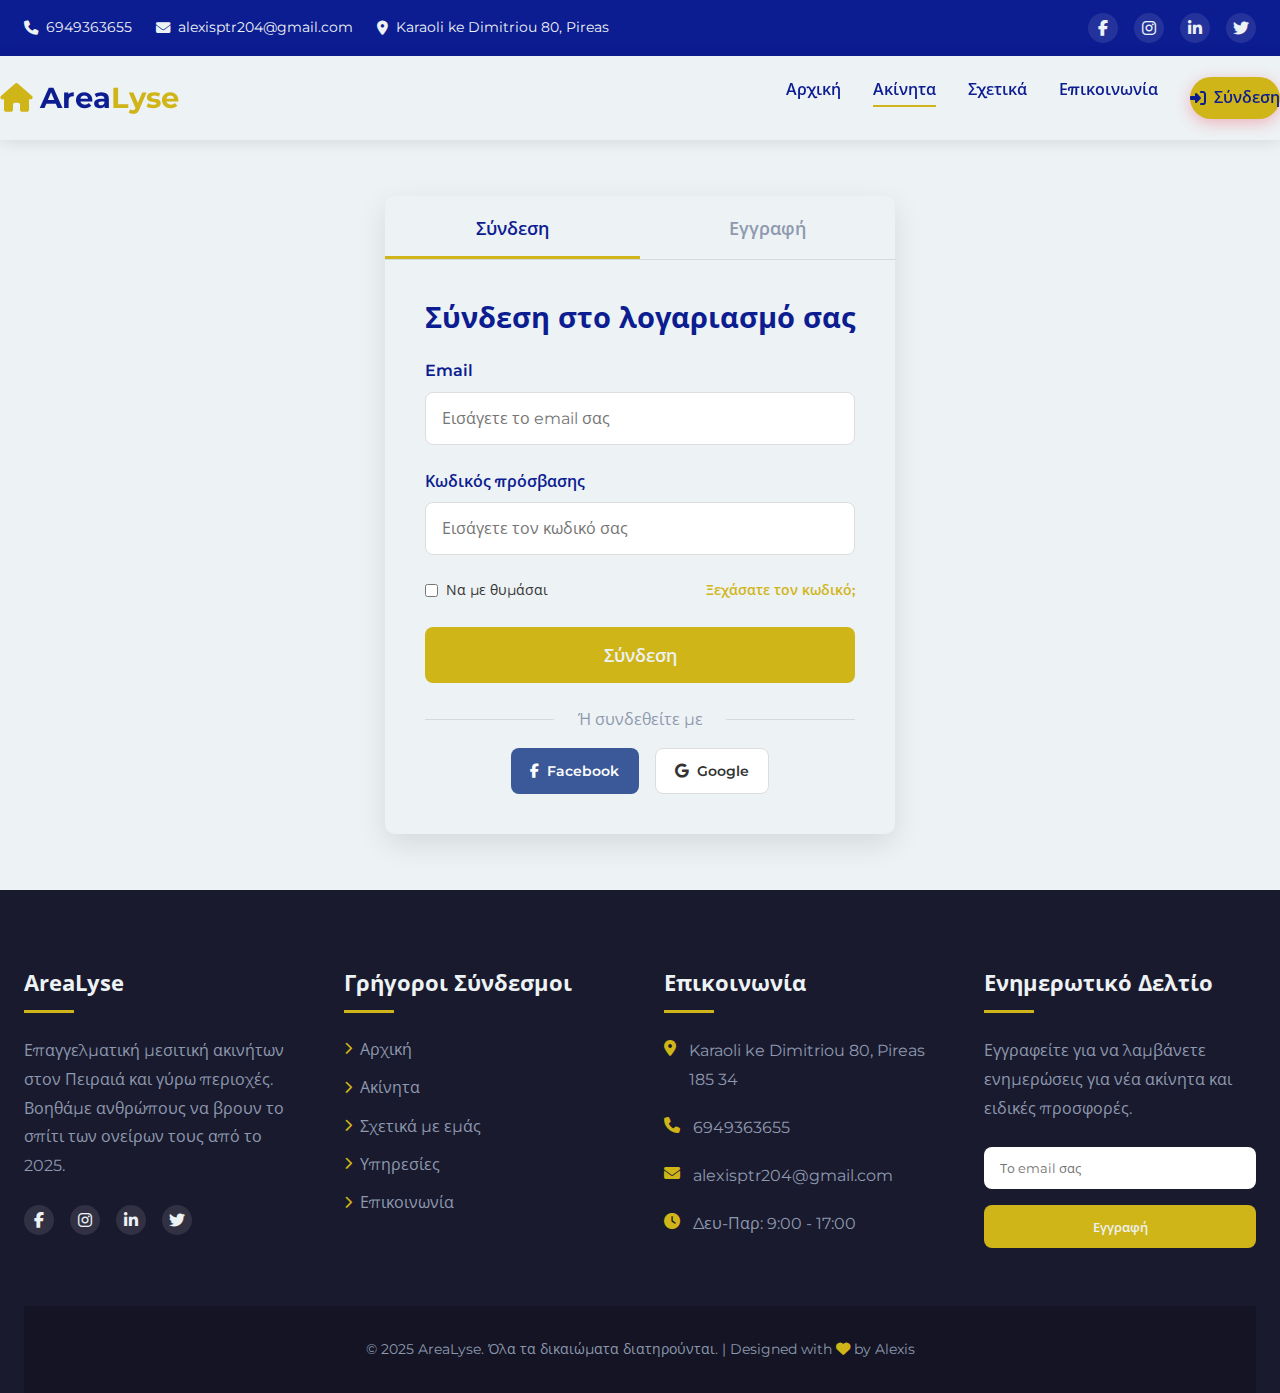
<file: frontend/html/login.html>
<!DOCTYPE html>
<html lang="el">
<head>
    <meta charset="UTF-8">
    <meta name="viewport" content="width=device-width, initial-scale=1.0">
    <meta name="description" content="Prime Properties - Βρείτε το ιδανικό σας σπίτι. Επαγγελματική μεσιτική για αγορά, πώληση και ενοικίαση ακινήτων.">
    <title>Prime Properties | Σύνδεση/Εγγραφή</title>
    <link rel="stylesheet" href="https://cdnjs.cloudflare.com/ajax/libs/font-awesome/6.4.0/css/all.min.css">
    <link rel="preconnect" href="https://fonts.googleapis.com">
    <link rel="preconnect" href="https://fonts.gstatic.com" crossorigin>
    <link href="https://fonts.googleapis.com/css2?family=Montserrat:wght@300;400;500;600;700&family=Open+Sans:wght@400;600;700&display=swap" rel="stylesheet">
    <link rel="stylesheet" href="../css/login.css">
</head>
<body>
    <!-- Top Bar -->
    <div class="top-bar">
        <div class="container top-bar-container">
            <div class="contact-info">
                <a href="tel:+306949363655"><i class="fas fa-phone"></i> 6949363655</a>
                <a href="mailto:alexisptr204@gmail.com"><i class="fas fa-envelope"></i> alexisptr204@gmail.com</a>
                <a href="https://maps.google.com/?q=Karaoli ke Dimitriou 80, Pireas 185 34" target="_blank"><i class="fas fa-map-marker-alt"></i> Karaoli ke Dimitriou 80, Pireas</a>
            </div>
            <div class="social-links">
                <a href="#" aria-label="Facebook"><i class="fab fa-facebook-f"></i></a>
                <a href="#" aria-label="Instagram"><i class="fab fa-instagram"></i></a>
                <a href="#" aria-label="LinkedIn"><i class="fab fa-linkedin-in"></i></a>
                <a href="#" aria-label="Twitter"><i class="fab fa-twitter"></i></a>
            </div>
        </div>
    </div>
    
    <!-- Main Navigation -->
    <nav class="main-nav">
        <div class="container nav-container">
            <a href="index.html" class="logo"><i class="fas fa-home"></i>Area<span>Lyse</span></a>
            <ul class="nav-links">
                <li><a href="homepage.html">Αρχική</a></li>
                <li><a href="properties.html" class="active">Ακίνητα</a></li>
                <li><a href="#">Σχετικά</a></li>
                <li><a href="#">Επικοινωνία</a></li>
                <li><a href="login.html" class="cta-button"><i class="fas fa-sign-in-alt"></i> Σύνδεση</a></li>
            </ul>
            <button class="mobile-menu-button" aria-label="Toggle menu">
                <i class="fas fa-bars"></i>
            </button>
        </div>
    </nav>
    
    <!-- Main Content -->
    <main class="main-content">
        <div class="container">
            <div class="auth-container fade-in">
                <div class="auth-tabs">
                    <button class="tab-button active" data-tab="login">Σύνδεση</button>
                    <button class="tab-button" data-tab="signup">Εγγραφή</button>
                </div>
                
                <!-- Login Form -->
                <div class="auth-form active" id="login">
                    <h2>Σύνδεση στο λογαριασμό σας</h2>
                    <form>
                        <div class="form-group">
                            <label for="login-email">Email</label>
                            <input type="email" id="login-email" placeholder="Εισάγετε το email σας" required>
                        </div>
                        <div class="form-group">
                            <label for="login-password">Κωδικός πρόσβασης</label>
                            <input type="password" id="login-password" placeholder="Εισάγετε τον κωδικό σας" required>
                        </div>
                        <div class="form-options">
                            <label>
                                <input type="checkbox"> Να με θυμάσαι
                            </label>
                            <a href="#">Ξεχάσατε τον κωδικό;</a>
                        </div>
                        <button type="submit" class="submit-button">Σύνδεση</button>
                    </form>
                    <div class="social-login">
                        <p>Ή συνδεθείτε με</p>
                        <div class="social-buttons">
                            <button class="social-button facebook"><i class="fab fa-facebook-f"></i> Facebook</button>
                            <button class="social-button google"><i class="fab fa-google"></i> Google</button>
                        </div>
                    </div>
                </div>
                
                <!-- Signup Form -->
                <div class="auth-form" id="signup">
                    <h2>Δημιουργία λογαριασμού</h2>
                    <form>
                        <div class="form-group">
                            <label for="signup-name">Ονοματεπώνυμο</label>
                            <input type="text" id="signup-name" placeholder="Εισάγετε το ονοματεπώνυμό σας" required>
                        </div>
                        <div class="form-group">
                            <label for="signup-email">Email</label>
                            <input type="email" id="signup-email" placeholder="Εισάγετε το email σας" required>
                        </div>
                        <div class="form-group">
                            <label for="signup-phone">Τηλέφωνο</label>
                            <input type="tel" id="signup-phone" placeholder="Εισάγετε το τηλέφωνό σας">
                        </div>
                        <div class="form-group">
                            <label for="signup-password">Κωδικός πρόσβασης</label>
                            <input type="password" id="signup-password" placeholder="Δημιουργήστε έναν κωδικό" required>
                        </div>
                        <div class="form-group">
                            <label for="signup-confirm">Επιβεβαίωση κωδικού</label>
                            <input type="password" id="signup-confirm" placeholder="Επιβεβαιώστε τον κωδικό σας" required>
                        </div>
                        <div class="form-options">
                            <label>
                                <input type="checkbox" required> Αποδέχομαι τους <a href="#">Όρους και Προϋποθέσεις</a>
                            </label>
                        </div>
                        <button type="submit" class="submit-button">Εγγραφή</button>
                    </form>
                </div>
            </div>
        </div>
    </main>
    
    <!-- Footer -->
    <footer class="main-footer">
        <div class="container">
            <div class="footer-container">
                <div class="footer-section">
                    <h3>AreaLyse</h3>
                    <p>Επαγγελματική μεσιτική ακινήτων στον Πειραιά και γύρω περιοχές. Βοηθάμε ανθρώπους να βρουν το σπίτι των ονείρων τους από το 2025.</p>
                    <div class="social-links">
                        <a href="#" aria-label="Facebook"><i class="fab fa-facebook-f"></i></a>
                        <a href="#" aria-label="Instagram"><i class="fab fa-instagram"></i></a>
                        <a href="#" aria-label="LinkedIn"><i class="fab fa-linkedin-in"></i></a>
                        <a href="#" aria-label="Twitter"><i class="fab fa-twitter"></i></a>
                    </div>
                </div>
                <div class="footer-section">
                    <h3>Γρήγοροι Σύνδεσμοι</h3>
                    <ul class="footer-links">
                        <li><a href="homepage.html"><i class="fas fa-chevron-right"></i> Αρχική</a></li>
                        <li><a href="properties.html"><i class="fas fa-chevron-right"></i> Ακίνητα</a></li>
                        <li><a href="about.html"><i class="fas fa-chevron-right"></i> Σχετικά με εμάς</a></li>
                        <li><a href="services.html"><i class="fas fa-chevron-right"></i> Υπηρεσίες</a></li>
                        <li><a href="contact.html"><i class="fas fa-chevron-right"></i> Επικοινωνία</a></li>
                    </ul>
                </div>
                <div class="footer-section">
                    <h3>Επικοινωνία</h3>
                    <div class="footer-contact">
                        <p><i class="fas fa-map-marker-alt"></i> Karaoli ke Dimitriou 80, Pireas 185 34</p>
                        <p><i class="fas fa-phone"></i> 6949363655</p>
                        <p><i class="fas fa-envelope"></i> alexisptr204@gmail.com</p>
                        <p><i class="fas fa-clock"></i> Δευ-Παρ: 9:00 - 17:00</p>
                    </div>
                </div>
                <div class="footer-section">
                    <h3>Ενημερωτικό Δελτίο</h3>
                    <p>Εγγραφείτε για να λαμβάνετε ενημερώσεις για νέα ακίνητα και ειδικές προσφορές.</p>
                    <form class="footer-newsletter">
                        <input type="email" placeholder="Το email σας" required>
                        <button type="submit">Εγγραφή</button>
                    </form>
                </div>
            </div>
            <div class="footer-bottom">
                <p>&copy; 2025 AreaLyse. Όλα τα δικαιώματα διατηρούνται. | Designed with <i class="fas fa-heart" style="color: var(--secondary);"></i> by Alexis</p>
            </div>
        </div>
    </footer>

    <script>
        // Mobile Menu Toggle
        const mobileMenuButton = document.querySelector('.mobile-menu-button');
        const navLinks = document.querySelector('.nav-links');
        
        mobileMenuButton.addEventListener('click', () => {
            navLinks.classList.toggle('active');
            mobileMenuButton.innerHTML = navLinks.classList.contains('active') ? 
                '<i class="fas fa-times"></i>' : '<i class="fas fa-bars"></i>';
        });
        
        // Close mobile menu when clicking on a link
        document.querySelectorAll('.nav-links a').forEach(link => {
            link.addEventListener('click', () => {
                navLinks.classList.remove('active');
                mobileMenuButton.innerHTML = '<i class="fas fa-bars"></i>';
            });
        });
        
        // Tab switching functionality
        document.querySelectorAll('.tab-button').forEach(button => {
            button.addEventListener('click', () => {
                // Remove active class from all buttons
                document.querySelectorAll('.tab-button').forEach(btn => {
                    btn.classList.remove('active');
                });
                
                // Add active class to clicked button
                button.classList.add('active');
                
                // Hide all forms
                document.querySelectorAll('.auth-form').forEach(form => {
                    form.classList.remove('active');
                });
                
                // Show the selected form
                const tabId = button.getAttribute('data-tab');
                document.getElementById(tabId).classList.add('active');
            });
        });

        // Form validation
        document.querySelectorAll('form').forEach(form => {
            form.addEventListener('submit', function(e) {
                e.preventDefault();
                
                // Basic validation
                if (this.id === 'login') {
                    const email = this.querySelector('#login-email').value;
                    const password = this.querySelector('#login-password').value;
                    
                    if (!email || !password) {
                        alert('Παρακαλώ συμπληρώστε όλα τα απαραίτητα πεδία');
                        return;
                    }
                    
                    // In a real implementation, this would submit to a server
                    alert('Σύνδεση επιτυχής! Ανακατεύθυνση...');
                    window.location.href = 'profile.html';
                } 
                else if (this.id === 'signup') {
                    const name = this.querySelector('#signup-name').value;
                    const email = this.querySelector('#signup-email').value;
                    const password = this.querySelector('#signup-password').value;
                    const confirm = this.querySelector('#signup-confirm').value;
                    const terms = this.querySelector('input[type="checkbox"]').checked;
                    
                    if (!name || !email || !password || !confirm) {
                        alert('Παρακαλώ συμπληρώστε όλα τα απαραίτητα πεδία');
                        return;
                    }
                    
                    if (password !== confirm) {
                        alert('Οι κωδικοί πρόσβασης δεν ταιριάζουν');
                        return;
                    }
                    
                    if (!terms) {
                        alert('Πρέπει να αποδεχτείτε τους Όρους και Προϋποθέσεις');
                                                return;
                    }
                    
                    // In a real implementation, this would submit to a server
                    alert('Εγγραφή επιτυχής! Μπορείτε τώρα να συνδεθείτε.');
                    document.querySelector('.tab-button[data-tab="login"]').click();
                }
            });
        });

        // Password strength indicator (could be enhanced)
        const passwordInput = document.getElementById('signup-password');
        if (passwordInput) {
            passwordInput.addEventListener('input', function() {
                // This is a basic implementation - you could add more sophisticated checks
                const password = this.value;
                const strengthIndicator = document.getElementById('password-strength');
                
                if (password.length === 0) {
                    if (strengthIndicator) strengthIndicator.textContent = '';
                } else if (password.length < 6) {
                    if (strengthIndicator) strengthIndicator.textContent = 'Αδύναμος';
                } else if (password.length < 10) {
                    if (strengthIndicator) strengthIndicator.textContent = 'Μέτριος';
                } else {
                    if (strengthIndicator) strengthIndicator.textContent = 'Δυνατός';
                }
            });
        }
    </script>
</body>
</html>
</file>
<file: frontend/css/login.css>
:root {
            --primary: #0c1c91;
            --secondary: #d0b519;
            --accent: #D90429;
            --light: #EDF2F4;
            --dark: #1A1A2E;
            --text: #333333;
            --gray: #8D99AE;
            --success: #4CAF50;
            --transition: all 0.3s cubic-bezier(0.25, 0.8, 0.25, 1);
        }

        * {
            margin: 0;
            padding: 0;
            box-sizing: border-box;
        }

        html {
            scroll-behavior: smooth;
        }

        body {
            font-family: 'Montserrat', 'Open Sans', sans-serif;
            line-height: 1.6;
            color: var(--text);
            background-color: var(--light);
            overflow-x: hidden;
        }

        h1, h2, h3, h4 {
            font-family: 'Open Sans', sans-serif;
            font-weight: 700;
            line-height: 1.2;
        }

        a {
            text-decoration: none;
            color: inherit;
            transition: var(--transition);
        }

        img {
            max-width: 100%;
            height: auto;
            display: block;
        }

        ul {
            list-style: none;
        }

        button {
            cursor: pointer;
            border: none;
            background: none;
            font-family: inherit;
        }

        .container {
            max-width: 1320px;
            margin: 0 auto;
            padding: 0 1.5rem;
        }

        .section {
            padding: 5rem 0;
        }

        /* Top Bar */
        .top-bar {
            background-color: var(--primary);
            color: var(--light);
            padding: 0.8rem 0;
            font-size: 0.9rem;
        }

        .top-bar-container {
            display: flex;
            justify-content: space-between;
            align-items: center;
            flex-wrap: wrap;
        }

        .contact-info {
            display: flex;
            gap: 1.5rem;
            flex-wrap: wrap;
        }

        .contact-info a {
            color: var(--light);
            display: flex;
            align-items: center;
            gap: 0.5rem;
            transition: var(--transition);
        }

        .contact-info a:hover {
            color: var(--secondary);
        }

        .social-links {
            display: flex;
            gap: 1rem;
        }

        .social-links a {
            color: var(--light);
            font-size: 1rem;
            width: 30px;
            height: 30px;
            border-radius: 50%;
            background: rgba(255,255,255,0.1);
            display: flex;
            align-items: center;
            justify-content: center;
            transition: var(--transition);
        }

        .social-links a:hover {
            background: var(--secondary);
            transform: translateY(-3px);
        }

        /* Navigation */
        .main-nav {
            width: 100%;
            background-color: var(--light);
            box-shadow: 0 2px 15px rgba(0,0,0,0.1);
            position: sticky;
            top: 0;
            z-index: 1000;
            transition: var(--transition);
        }

        .nav-container {
            display: flex;
            justify-content: space-between;
            align-items: center;
            padding: 1.2rem 0;
        }

        .logo {
            font-size: 1.8rem;
            font-weight: 700;
            color: var(--primary);
            display: flex;
            align-items: center;
        }

        .logo span {
            color: var(--secondary);
        }

        .logo i {
            margin-right: 0.5rem;
            color: var(--secondary);
        }

        .nav-links {
            display: flex;
            gap: 2rem;
        }

        .nav-links a {
            font-weight: 600;
            position: relative;
            padding: 0.5rem 0;
            color: var(--primary);
        }

        .nav-links a::after {
            content: '';
            position: absolute;
            bottom: 0;
            left: 0;
            width: 0;
            height: 2px;
            background-color: var(--secondary);
            transition: var(--transition);
        }

        .nav-links a:hover::after,
        .nav-links a.active::after {
            width: 100%;
        }

        .cta-button {
            background-color: var(--secondary);
            color: var(--light);
            padding: 0.7rem 1.5rem;
            border-radius: 50px;
            font-weight: 600;
            transition: var(--transition);
            display: inline-flex;
            align-items: center;
            gap: 0.5rem;
            box-shadow: 0 4px 15px rgba(239, 35, 60, 0.3);
        }

        .cta-button:hover {
            background-color: var(--accent);
            transform: translateY(-3px);
            box-shadow: 0 6px 20px rgba(239, 35, 60, 0.4);
        }

        .mobile-menu-button {
            display: none;
            font-size: 1.5rem;
            color: var(--primary);
            background: none;
            z-index: 1001;
        }

        /* Auth Container */
        .main-content {
            display: flex;
            justify-content: center;
            align-items: center;
            min-height: calc(100vh - 150px);
            padding: 3rem 0;
        }

        .auth-container {
            width: 100%;
            max-width: 800px;
            background-color: var(--light);
            border-radius: 10px;
            box-shadow: 0 10px 30px rgba(0,0,0,0.1);
            overflow: hidden;
        }

        .auth-tabs {
            display: flex;
            border-bottom: 1px solid rgba(0,0,0,0.1);
        }

        .tab-button {
            flex: 1;
            padding: 1.2rem;
            font-size: 1.1rem;
            font-weight: 600;
            color: var(--gray);
            background: none;
            transition: var(--transition);
            position: relative;
        }

        .tab-button::after {
            content: '';
            position: absolute;
            bottom: 0;
            left: 0;
            width: 0;
            height: 3px;
            background-color: var(--secondary);
            transition: var(--transition);
        }

        .tab-button.active {
            color: var(--primary);
        }

        .tab-button.active::after {
            width: 100%;
        }

        .auth-form {
            padding: 2.5rem;
            display: none;
        }

        .auth-form.active {
            display: block;
            animation: fadeIn 0.5s ease;
        }

        .auth-form h2 {
            font-size: 1.8rem;
            color: var(--primary);
            margin-bottom: 1.5rem;
            text-align: center;
        }

        .form-group {
            margin-bottom: 1.5rem;
        }

        .form-group label {
            display: block;
            margin-bottom: 0.5rem;
            font-weight: 600;
            color: var(--primary);
        }

        .form-group input {
            width: 100%;
            padding: 1rem;
            border: 1px solid #ddd;
            border-radius: 8px;
            font-family: inherit;
            font-size: 1rem;
            transition: var(--transition);
        }

        .form-group input:focus {
            border-color: var(--secondary);
            outline: none;
            box-shadow: 0 0 0 3px rgba(239, 35, 60, 0.2);
        }

        .form-options {
            display: flex;
            justify-content: space-between;
            align-items: center;
            margin-bottom: 1.5rem;
            flex-wrap: wrap;
            gap: 0.5rem;
        }

        .form-options label {
            display: flex;
            align-items: center;
            gap: 0.5rem;
            cursor: pointer;
            font-size: 0.9rem;
        }

        .form-options input[type="checkbox"] {
            width: auto;
            accent-color: var(--secondary);
        }

        .form-options a {
            color: var(--secondary);
            font-size: 0.9rem;
            font-weight: 600;
        }

        .form-options a:hover {
            text-decoration: underline;
        }

        .submit-button {
            background-color: var(--secondary);
            color: var(--light);
            padding: 1rem;
            border-radius: 8px;
            font-weight: 600;
            width: 100%;
            font-size: 1.1rem;
            transition: var(--transition);
            margin-bottom: 1.5rem;
        }

        .submit-button:hover {
            background-color: var(--accent);
            transform: translateY(-3px);
            box-shadow: 0 5px 15px rgba(239, 35, 60, 0.3);
        }

        .social-login {
            text-align: center;
        }

        .social-login p {
            color: var(--gray);
            margin-bottom: 1rem;
            position: relative;
        }

        .social-login p::before,
        .social-login p::after {
            content: '';
            position: absolute;
            top: 50%;
            width: 30%;
            height: 1px;
            background-color: rgba(0,0,0,0.1);
        }

        .social-login p::before {
            left: 0;
        }

        .social-login p::after {
            right: 0;
        }

        .social-buttons {
            display: flex;
            gap: 1rem;
            justify-content: center;
        }

        .social-button {
            padding: 0.8rem 1.2rem;
            border-radius: 8px;
            font-weight: 600;
            display: flex;
            align-items: center;
            gap: 0.5rem;
            transition: var(--transition);
            font-size: 0.9rem;
        }

        .social-button.facebook {
            background-color: #3b5998;
            color: white;
        }

        .social-button.google {
            background-color: white;
            color: var(--text);
            border: 1px solid #ddd;
        }

        .social-button:hover {
            transform: translateY(-3px);
            box-shadow: 0 5px 15px rgba(0,0,0,0.1);
        }

        /* Footer */
        .main-footer {
            background-color: var(--dark);
            color: var(--light);
            padding: 5rem 0 0;
        }

        .footer-container {
            display: grid;
            grid-template-columns: repeat(auto-fit, minmax(250px, 1fr));
            gap: 3rem;
            margin-bottom: 3rem;
        }

        .footer-section h3 {
            font-size: 1.4rem;
            margin-bottom: 1.5rem;
            color: var(--light);
            position: relative;
            padding-bottom: 1rem;
        }

        .footer-section h3::after {
            content: '';
            position: absolute;
            bottom: 0;
            left: 0;
            width: 50px;
            height: 3px;
            background: var(--secondary);
        }

        .footer-section p {
            color: var(--gray);
            margin-bottom: 1.5rem;
            line-height: 1.8;
        }

        .footer-links li {
            margin-bottom: 0.8rem;
        }

        .footer-links a {
            color: var(--gray);
            transition: var(--transition);
            display: flex;
            align-items: center;
            gap: 0.5rem;
        }

        .footer-links a:hover {
            color: var(--secondary);
            transform: translateX(5px);
        }

        .footer-links a i {
            font-size: 0.8rem;
            color: var(--secondary);
        }

        .footer-contact p {
            display: flex;
            align-items: flex-start;
            gap: 0.8rem;
            margin-bottom: 1.2rem;
        }

        .footer-contact i {
            color: var(--secondary);
            margin-top: 0.2rem;
        }

        .footer-newsletter input {
            width: 100%;
            padding: 0.8rem 1rem;
            border: none;
            border-radius: 8px;
            margin-bottom: 1rem;
            font-family: inherit;
        }

        .footer-newsletter button {
            width: 100%;
            padding: 0.8rem;
            background-color: var(--secondary);
            color: var(--light);
            border-radius: 8px;
            font-weight: 600;
            transition: var(--transition);
        }

        .footer-newsletter button:hover {
            background-color: var(--accent);
        }

        .footer-bottom {
            text-align: center;
            padding: 2rem 0;
            background-color: rgba(0,0,0,0.2);
            color: var(--gray);
            font-size: 0.9rem;
        }

        /* Animations */
        @keyframes fadeIn {
            from { opacity: 0; transform: translateY(20px); }
            to { opacity: 1; transform: translateY(0); }
        }

        /* Responsive Styles */
        @media (max-width: 768px) {
            .top-bar-container {
                flex-direction: column;
                gap: 0.8rem;
                text-align: center;
            }
            
            .contact-info {
                justify-content: center;
            }
            
            .mobile-menu-button {
                display: block;
            }
            
            .nav-links {
                position: fixed;
                top: 0;
                right: -100%;
                width: 80%;
                max-width: 350px;
                height: 100vh;
                background-color: var(--light);
                flex-direction: column;
                align-items: center;
                justify-content: center;
                gap: 2rem;
                transition: var(--transition);
                box-shadow: -5px 0 15px rgba(0,0,0,0.1);
            }
            
            .nav-links.active {
                right: 0;
            }
            
            .auth-container {
                margin: 1rem;
            }
            
            .auth-form {
                padding: 1.5rem;
            }
            
            .social-buttons {
                flex-direction: column;
            }
        }

        @media (max-width: 576px) {
            .auth-tabs {
                flex-direction: column;
            }
            
            .tab-button {
                padding: 1rem;
            }
            
            .footer-container {
                grid-template-columns: 1fr;
            }
        }
</file>
